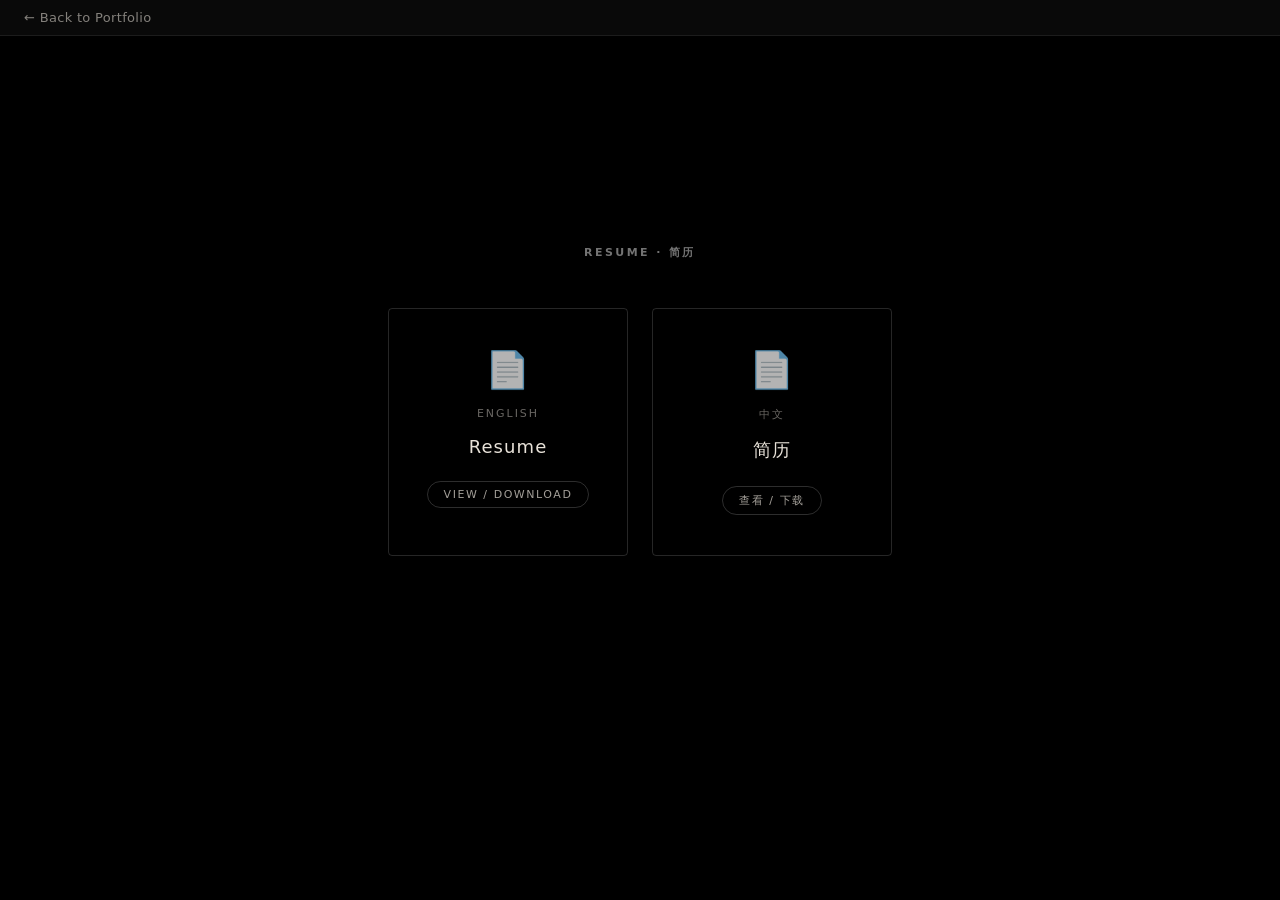
<file: resume.html>
<!DOCTYPE html>
<html lang="en">
<head>
  <meta charset="UTF-8"/>
  <meta name="viewport" content="width=device-width, initial-scale=1.0"/>
  <title>Resume — FATA</title>
  <link rel="stylesheet" href="styles.css"/>
  <style>
    .resume-page {
      min-height: 80vh;
      display: flex;
      flex-direction: column;
      align-items: center;
      justify-content: center;
      padding: 60px 24px;
    }
    .resume-page h2 {
      font-size: 11px;
      letter-spacing: .22em;
      text-transform: uppercase;
      opacity: .45;
      margin-bottom: 48px;
      text-align: center;
    }
    .resume-cards {
      display: flex;
      gap: 24px;
      flex-wrap: wrap;
      justify-content: center;
    }
    .resume-card {
      border: 1px solid rgba(255,255,255,.15);
      border-radius: 4px;
      padding: 40px 36px;
      width: 240px;
      text-align: center;
      text-decoration: none;
      color: #e8e2d9;
      transition: background .2s, border-color .2s, transform .2s;
      display: flex;
      flex-direction: column;
      align-items: center;
      gap: 16px;
    }
    .resume-card:hover {
      background: rgba(255,255,255,.06);
      border-color: rgba(255,255,255,.4);
      transform: translateY(-4px);
    }
    .resume-card .icon {
      font-size: 36px;
      opacity: .7;
    }
    .resume-card .lang {
      font-size: 11px;
      letter-spacing: .18em;
      text-transform: uppercase;
      opacity: .45;
    }
    .resume-card .title {
      font-size: 18px;
      font-weight: 300;
      letter-spacing: .06em;
    }
    .resume-card .action {
      margin-top: 8px;
      font-size: 11px;
      letter-spacing: .14em;
      text-transform: uppercase;
      border: 1px solid rgba(255,255,255,.25);
      padding: 6px 16px;
      border-radius: 30px;
      opacity: .7;
    }
    .dl-bar {
      position: sticky; top: 0; z-index: 10;
      background: rgba(10,10,10,.92);
      backdrop-filter: blur(12px);
      padding: 10px 24px;
      display: flex;
      justify-content: space-between;
      align-items: center;
      border-bottom: 1px solid rgba(255,255,255,.08);
    }
    .dl-bar a.back {
      font-size: 13px; opacity: .55; color: #e8e2d9; text-decoration: none;
    }
    .dl-bar a.back:hover { opacity: 1; }
  </style>
</head>
<body>
  <div class="dl-bar">
    <a class="back" href="index.html">← Back to Portfolio</a>
  </div>

  <div class="resume-page">
    <h2>Resume · 简历</h2>
    <div class="resume-cards">

      <a class="resume-card" href="sitong（fata）liao resume.pdf" target="_blank">
        <div class="icon">📄</div>
        <div class="lang">English</div>
        <div class="title">Resume</div>
        <div class="action">View / Download</div>
      </a>

      <a class="resume-card" href="廖思彤中文简历2026.pdf" target="_blank">
        <div class="icon">📄</div>
        <div class="lang">中文</div>
        <div class="title">简历</div>
        <div class="action">查看 / 下载</div>
      </a>

    </div>
  </div>

</body>
</html>
</file>
<file: styles.css>
:root{
  --bg:#000;
  --fg:#fff;
  --muted:rgba(255,255,255,.68);
  --hair:rgba(255,255,255,.16);
  --card:rgba(255,255,255,.06);
  --card2:rgba(255,255,255,.08);
  --shadow: 0 30px 90px rgba(0,0,0,.55);
  --radius:22px;
  --radius2:28px;
  --max:1200px;
  --pad:clamp(18px, 4vw, 56px);
  --title: clamp(42px, 6vw, 74px);
  --h2: clamp(26px, 3vw, 38px);
  --h3: 18px;
  --body: 15px;
  --track: 0.34em;
}

*{box-sizing:border-box}
html,body{height:100%}
body{
  margin:0;
  background:var(--bg);
  color:var(--fg);
  font-family: ui-sans-serif, system-ui, -apple-system, Segoe UI, Helvetica, Arial, "Noto Sans", "PingFang SC","Hiragino Sans GB","Microsoft YaHei", sans-serif;
  letter-spacing:.02em;
  overflow-x:hidden;
}
a{color:inherit; text-decoration:none}
img{max-width:100%; display:block}
::selection{background:rgba(255,255,255,.18)}
.wrap{max-width:var(--max); margin:0 auto; padding:0 var(--pad)}
/* Topbar */
.topbar{
  position:fixed; inset:0 0 auto 0;
  height:78px;
  display:flex; align-items:center;
  backdrop-filter: blur(14px);
  background: linear-gradient(to bottom, rgba(0,0,0,.72), rgba(0,0,0,.22));
  border-bottom:1px solid rgba(255,255,255,.08);
  z-index:50;
}
.topbar .inner{width:100%; display:flex; justify-content:space-between; align-items:center}
.brand{
  font-weight:300;
  letter-spacing:.38em;
  font-size:20px;
}
.nav{
  display:flex; gap:18px; align-items:center;
  font-size:12px;
  letter-spacing:.22em;
  text-transform:uppercase;
  color:var(--muted);
}
.nav a{padding:10px 10px; border-radius:999px; transition: all .2s ease}
.nav a:hover{background:rgba(255,255,255,.07); color:#fff}
.cta{
  display:inline-flex; align-items:center; gap:10px;
  border:1px solid rgba(255,255,255,.18);
  background:rgba(255,255,255,.06);
  padding:10px 14px; border-radius:999px;
  color:#fff;
}
.cta:hover{background:rgba(255,255,255,.1)}
/* Hero */
.hero{
  position:relative;
  min-height:100vh;
  display:grid;
  align-items:end;
  padding-top:78px;
}
.hero::before{
  content:"";
  position:absolute; inset:0;
  background:
    radial-gradient(60% 60% at 70% 25%, rgba(255,255,255,.10), transparent 55%),
    radial-gradient(50% 70% at 20% 40%, rgba(255,255,255,.06), transparent 62%),
    linear-gradient(to bottom, rgba(0,0,0,.35), rgba(0,0,0,1) 85%);
  z-index:1;
}
.hero-media{
  position:absolute; inset:0;
  background: #000;
  z-index:0;
  overflow:hidden;
}
.hero-media img{
  width:100%; height:100%;
  object-fit:cover;
  filter: contrast(1.05) saturate(1.05);
  opacity:.92;
}
.hero-content{
  position:relative; z-index:2;
  padding: 0 0 70px 0;
}
.kicker{
  font-size:12px;
  letter-spacing:.28em;
  text-transform:uppercase;
  color:var(--muted);
}
.h1{
  margin:10px 0 14px;
  font-size: var(--title);
  font-weight: 300;
  letter-spacing: var(--track);
  line-height: 0.98;
}
.sub{
  max-width:680px;
  color:rgba(255,255,255,.78);
  font-weight:300;
  line-height:1.7;
  font-size:16px;
}
.hero-meta{
  margin-top:26px;
  display:flex; flex-wrap:wrap; gap:10px;
}
.pill{
  border:1px solid rgba(255,255,255,.14);
  background:rgba(255,255,255,.04);
  padding:8px 12px;
  border-radius:999px;
  font-size:12px;
  color:rgba(255,255,255,.78);
}

/* Section headers */
.section{padding: 90px 0}
.hr{height:1px; background:rgba(255,255,255,.10); margin: 22px 0 0}
.h2{
  font-size:var(--h2);
  font-weight:300;
  letter-spacing:.10em;
  margin:0;
}
.note{color:var(--muted); font-size:14px; line-height:1.7; max-width:760px}

/* Projects rail */
.rail{
  margin-top:30px;
  display:flex;
  gap:18px;
  overflow:auto;
  padding-bottom:12px;
  scroll-snap-type:x mandatory;
}
.rail::-webkit-scrollbar{height:10px}
.rail::-webkit-scrollbar-thumb{background:rgba(255,255,255,.12); border-radius:999px}
.card{
  min-width: min(420px, 86vw);
  background:linear-gradient(180deg, rgba(255,255,255,.07), rgba(255,255,255,.03));
  border:1px solid rgba(255,255,255,.10);
  border-radius: var(--radius2);
  overflow:hidden;
  scroll-snap-align:start;
  box-shadow: var(--shadow);
  transform: translateY(0);
  transition: transform .22s ease, border-color .22s ease, background .22s ease;
}
.card:hover{
  transform: translateY(-6px);
  border-color: rgba(255,255,255,.18);
  background:linear-gradient(180deg, rgba(255,255,255,.10), rgba(255,255,255,.04));
}
.card-media{aspect-ratio: 16/10; background:#0a0a0a}
.card-media img{width:100%; height:100%; object-fit:cover; opacity:.95}
.card-body{padding:18px 18px 16px}
.card-title{
  font-size:18px;
  font-weight:400;
  letter-spacing:.08em;
  margin:0 0 6px 0;
}
.card-sub{color:rgba(255,255,255,.70); font-size:13px; margin:0 0 10px}
.card-tags{display:flex; flex-wrap:wrap; gap:8px}
.tag{
  font-size:11px;
  color:rgba(255,255,255,.72);
  border:1px solid rgba(255,255,255,.12);
  background:rgba(255,255,255,.03);
  padding:6px 10px;
  border-radius:999px;
}

/* About + contact */
.grid{
  display:grid;
  grid-template-columns: 1.2fr .8fr;
  gap:28px;
}
.panel{
  border:1px solid rgba(255,255,255,.10);
  background:rgba(255,255,255,.04);
  border-radius: var(--radius);
  padding:22px;
}
.panel h3{
  margin:0 0 12px;
  font-size:12px;
  letter-spacing:.22em;
  text-transform:uppercase;
  color:rgba(255,255,255,.80);
  font-weight:500;
}
.panel p{margin:0; color:rgba(255,255,255,.74); line-height:1.9; font-weight:300; font-size:15px}
.list{display:flex; flex-direction:column; gap:10px; margin-top:6px}
.list a{
  display:flex; justify-content:space-between; align-items:center;
  padding:12px 14px;
  border-radius:14px;
  border:1px solid rgba(255,255,255,.10);
  background:rgba(255,255,255,.03);
  color:rgba(255,255,255,.85);
}
.list a:hover{background:rgba(255,255,255,.07)}

/* Footer */
.footer{
  padding:70px 0 90px;
  color:rgba(255,255,255,.55);
  font-size:12px;
  letter-spacing:.16em;
  text-transform:uppercase;
  border-top:1px solid rgba(255,255,255,.10);
}

/* Project page */
.p-hero{
  padding-top:110px;
  padding-bottom:40px;
}
.breadcrumb{color:rgba(255,255,255,.65); font-size:12px; letter-spacing:.18em; text-transform:uppercase}
.p-title{margin:12px 0 8px; font-size: clamp(40px, 5.4vw, 64px); font-weight:300; letter-spacing:.18em}
.p-sub{color:rgba(255,255,255,.75); font-size:16px; line-height:1.7; max-width:900px; font-weight:300}
.hero-shot{
  margin-top:26px;
  border-radius: var(--radius2);
  overflow:hidden;
  border:1px solid rgba(255,255,255,.10);
  box-shadow: var(--shadow);
}
.hero-shot img{width:100%; height:auto}
.gallery{
  margin-top:26px;
  display:grid;
  grid-template-columns: repeat(12, 1fr);
  gap:14px;
}
.gi{
  grid-column: span 6;
  border-radius:18px;
  overflow:hidden;
  border:1px solid rgba(255,255,255,.10);
  background:rgba(255,255,255,.03);
  cursor:pointer;
  transition: transform .2s ease, border-color .2s ease;
}
.gi:hover{transform: translateY(-4px); border-color: rgba(255,255,255,.18)}
.gi img{width:100%; height:100%; object-fit:cover}
@media (max-width: 980px){
  .grid{grid-template-columns:1fr}
  .gi{grid-column: span 12}
  .topbar{height:74px}
  .hero-content{padding-bottom:56px}
}
@media (max-width: 520px){
  .nav{display:none}
  .brand{font-size:18px}
  .hero{align-items:end}
}

/* Lightbox */
.lb{
  position:fixed; inset:0;
  background:rgba(0,0,0,.88);
  display:none;
  align-items:center;
  justify-content:center;
  z-index:200;
}
.lb.open{display:flex}
.lb-inner{
  width:min(1100px, 92vw);
  max-height: 86vh;
  display:flex;
  flex-direction:column;
  gap:14px;
}
.lb-img{
  border-radius: 18px;
  overflow:hidden;
  border:1px solid rgba(255,255,255,.14);
  background:rgba(255,255,255,.03);
}
.lb-img img{width:100%; height:auto; max-height: 76vh; object-fit:contain}
.lb-bar{
  display:flex; justify-content:space-between; align-items:center;
  color:rgba(255,255,255,.72); font-size:12px; letter-spacing:.18em; text-transform:uppercase;
}
.lb-btn{
  border:1px solid rgba(255,255,255,.18);
  background:rgba(255,255,255,.06);
  color:#fff;
  padding:10px 12px;
  border-radius:999px;
  cursor:pointer;
}
.lb-btn:hover{background:rgba(255,255,255,.10)}
</file>
